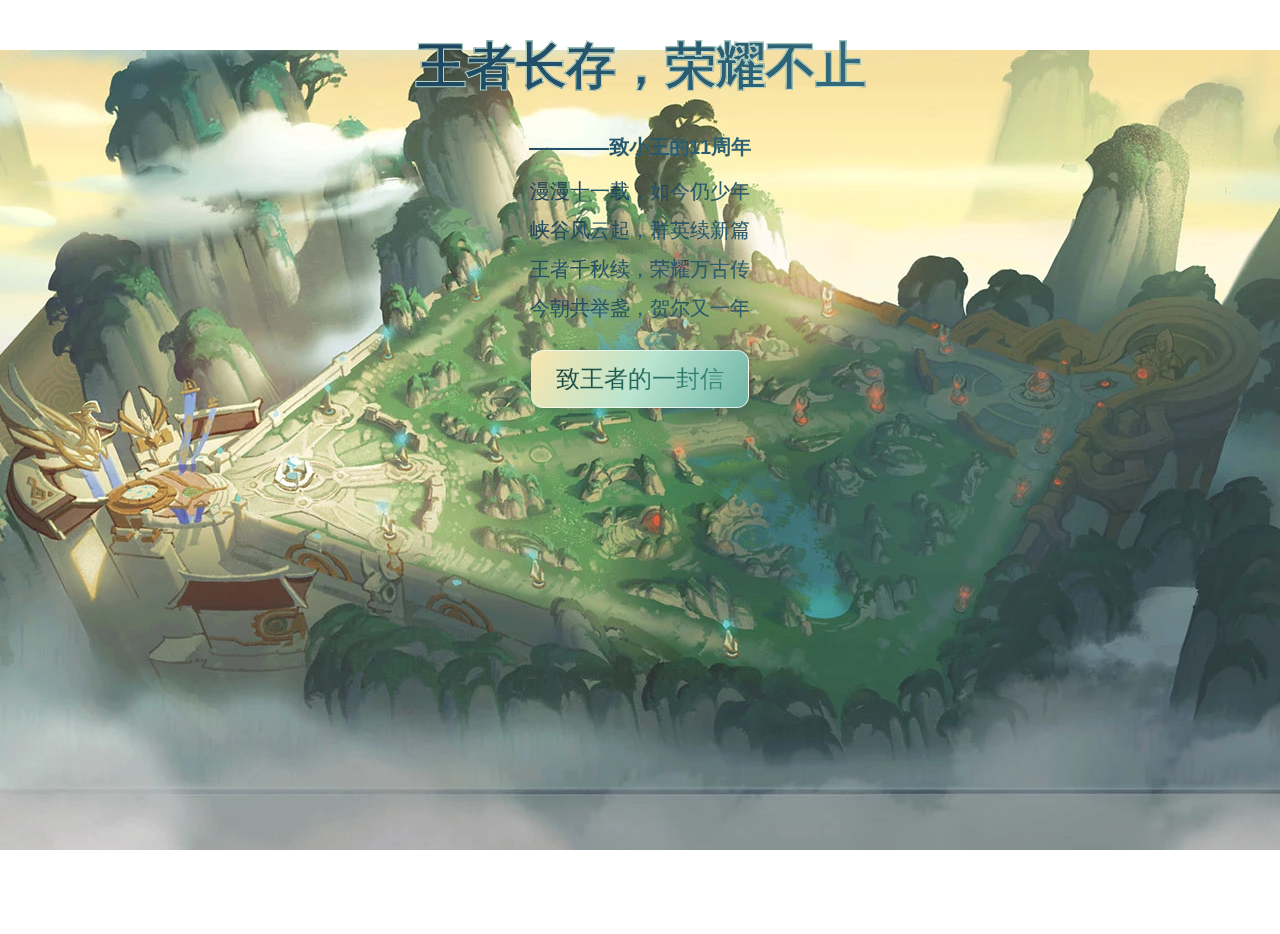
<file: index.html>
<!DOCTYPE html>
<html lang="zh">
<head>
    <meta charset="UTF-8">
    <meta name="viewport" content="width=device-width, initial-scale=1.0">
    <title>小王11岁生日快乐</title>
    <link rel="stylesheet" href="rongyao.css">
</head>

<body>
    <h1 class="title">王者长存，荣耀不止</h1>
    <h2 class="sub">————致小王的11周年</h2>

    <div class="poem">
        <p>漫漫十一载，如今仍少年</p>
        <p>峡谷风云起，群英续新篇</p>
        <p>王者千秋续，荣耀万古传</p>
        <p>今朝共举盏，贺尔又一年</p>
    </div>

    <button id="showbutton" class="xiagu" type="button">
        <span id="buttonText" class="span">致王者的一封信</span>
    </button>

    <div id="letter" class="letter hidden">
        <h3>致亲爱的王者大大</h3>
        <p>我写这封信，本来是想要表达对你的喜爱。然而，当我真正落笔时，才发现我的情感并非只言片语能够写出来的。思索再三，还是决定用拙劣的文字，表达我对王者的感情☺️</p>
        <p>还记得最初入坑王者是因为被亮亮的王者故事吸引（感谢你创造出了如此优秀可爱的亮亮，从那以后再也没有无聊过）</p>
        <p>结果后来，当我去了解三分之地和稷下学院的其他英雄故事后，事情就逐渐变得一发不可收拾了</p>
        <p>很快，我的休闲游戏就只剩下王者一款了</p>
        <p>其实我认识你的时间倒也并不算长，不过短短四年。然而，这四年在王者那里留下的记忆总是快乐且深刻的</p>
        <p>记忆里，有带兵偷塔逆风翻盘的喜悦，有辅助队友和队友“相爱相杀”的欢乐，有手残党拿到来之不易的MVP的激动，极限回家保住水晶的骄傲————也有被对面碾压失败的不爽</p>
        <p>但是无论如何，这些时光都是不可磨灭的</p>
        <p>到了今年，我又荣幸的成为了王者世界和万象棋的第一批玩家（希望不是只有我感到荣幸），也期待未来能在新游戏里留下更多值得珍藏的回忆</p>
        <p>总之，祝王者大大越来越好，以后的发展一帆风顺，平步青云，扶摇直上</p>
        <p>也祝王者大大的未来越来越好，收获更多玩家</p>
        <p>诸葛梦璃./安芸芷（不妨猜猜哪个是我的王者荣耀名字哪个是我的大世界和万象棋的名字）</p>
    </div>

    <script src="wangzhe.js"></script>
</body>
</html>
</file>
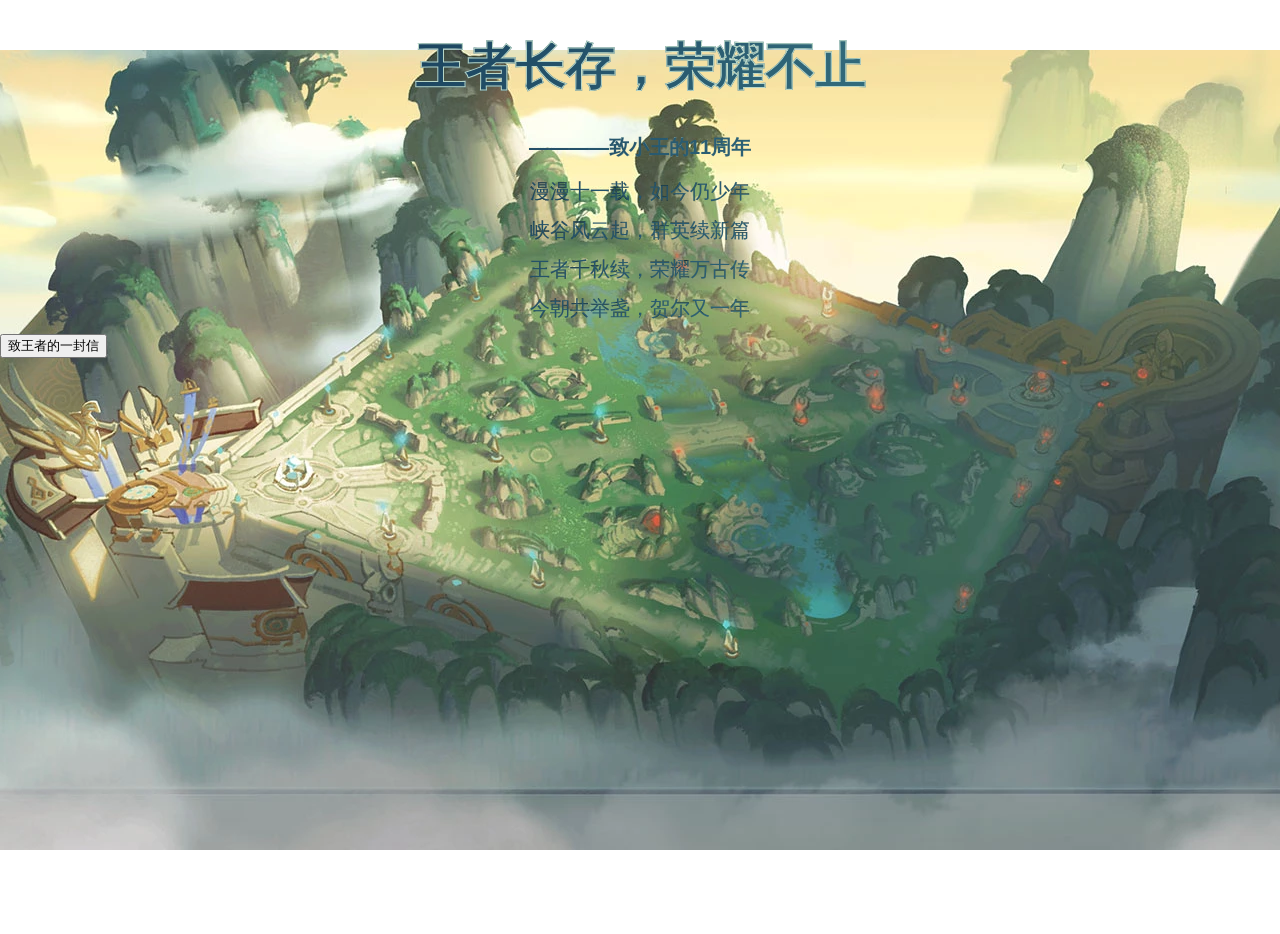
<file: wangzhe.html>
<!DOCTYPE html>
<html lang=zh>
  <head>
    <meta charset="UTF-8">
    <title>小王11岁生日快乐</title>
     <link rel="stylesheet" href="rongyao.css">
  </head>
  <body>
    <h1 class="title">王者长存，荣耀不止</h1>
    <h2 class="sub">————致小王的11周年</h2>
    <div class="poem">
      <p>漫漫十一载，如今仍少年</p>
      <p>峡谷风云起，群英续新篇</p>
      <p>王者千秋续，荣耀万古传</p>
      <p>今朝共举盏，贺尔又一年</p>
    </div>
    <button id="showbutton">致王者的一封信</button>
    <div id="letter" class="hidden">
      <h3>致亲爱的王者大大</h3>
      <p>我写这封信，本来是想要表达对你的喜爱。然而，当我真正落笔时，才发现我的情感并非只言片语能够写出来的。思索再三，还是决定用拙劣的文字，表达我对王者的感情☺️</p> 
      <p>还记得最初入坑王者是因为被亮亮的王者故事吸引（感谢你创造出了如此优秀可爱的亮亮，从那以后再也没有无聊过）</p>
      <p>结果后来，当我去了解三分之地和稷下学院的其他英雄故事后，事情就逐渐变得一发不可收拾了</p>
      <p>很快，我的休闲游戏就只剩下王者一款了</p>
      <p>其实我认识你的时间倒也并不算长，不过短短四年。然而，这四年在王者那里留下的记忆总是快乐且深刻的</p>
      <p>记忆里，有带兵偷塔逆风翻盘的喜悦，有辅助队友和队友“相爱相杀”的欢乐，有手残党拿到来之不易的MVP的激动，极限回家保住水晶的骄傲————也有被对面碾压失败的不爽</p>
      <p>但是无论如何，这些时光都是不可磨灭的</p>
      <p>到了今年，我又荣幸的成为了王者世界和万象棋的第一批玩家（希望不是只有我感到荣幸），也期待未来能在新游戏里留下更多值得珍藏的回忆</p>
      <p>总之，祝王者大大越来越好，以后的发展一帆风顺，平步青云，扶摇直上</p>
      <p>也祝王者大大的未来越来越好，收获更多玩家</p>
      <p>诸葛梦璃./安芸芷（不妨猜猜哪个是我的王者荣耀名字哪个是我的大世界和万象棋的名字）</p>
    </div>
  </body>
</file>
<file: rongyao.css>
body {
    margin: 0;
    padding: 0;
    min-height: 100vh;
    background-image: url("王者峡谷.webp");
    background-image: url("C:\Users\sarah\Desktop\王者11周年")
    background-size: cover;
    background-position: center;
    background-repeat: no-repeat;
    background-attachment: fixed;
    font-family: "Microsoft YaHei", sans-serif;
}
.title {
    font-size: 50px;
    text-align: center;
    background: linear-gradient(
        120deg,
        #142B45,
        #1D4661,
        #326A7B,
        #397D91
    );
    background-clip: text;
    -webkit-background-clip: text;
    color: transparent;
    -webkit-text-stroke: 1px #B9D7C8;
}
.sub {
    font-size: 20px;
    text-align: center;
    background: linear-gradient(
        120deg,
        #142B45,
        #1D4661,
        #326A7B,
        #397D91
    );

    background-clip: text;
    -webkit-background-clip: text;
    color: transparent;
    -webkit-text-stroke: 0.05px #B9D7C8;
}

.poem {
    font-size: 20px;
    text-align: center;
     background: linear-gradient(
        120deg,
        #142B45,
        #1D4661,
        #326A7B,
        #397D91
    );
    background-clip: text;
    -webkit-background-clip: text;
    color: transparent;
    -webkit-text-stroke: 0.05px black;
}
.poem p {
    margin: 12px 0;
}
.xiagu {
    display: block;
    margin: 28px auto;
    padding: 12px 24px;
    background: linear-gradient(
        120deg,
        #F8E6AE,
        #B9E4D0,
        #70B6A6
    );
    border: 1px solid rgba(255, 255, 255, 0.7);
    border-radius: 12px;
    cursor: pointer;
    box-shadow: 0 4px 12px rgba(25, 59, 80, 0.3);
    transition: transform 0.2s, box-shadow 0.2s;
}
.xiagu:hover {
    transform: translateY(-3px);
    box-shadow: 0 7px 18px rgba(25, 59, 80, 0.35);
}
.span {
    display: inline-block;
    font-size: 24px;

    background: linear-gradient(
        120deg,
        #163F38,
        #205C50,
        #287667,
        #3B8F7B
    );
    background-clip: text;
    -webkit-background-clip: text;
    color: transparent;
    -webkit-text-fill-color: transparent;
    -webkit-text-stroke: 0.1px #D8F0DF;
}
.letter {
    max-width: 800px;
    margin: 30px auto;
    padding: 20px 28px;
    background: rgba(255, 255, 255, 0.82);
    border: 1px solid rgba(255, 255, 255, 0.8);
    border-radius: 16px;
    box-shadow: 0 6px 20px rgba(20, 43, 69, 0.25);
    line-height: 1.9;
    overflow-wrap: anywhere;
}
.letter h3 {
    text-align: center;
    color: #493765;
    font-size: 26px;
}
.letter p {
    background: linear-gradient(
        120deg,
        #35264F,
        #493765,
        #62517E,
        #79678F
    );
    background-clip: text;
    -webkit-background-clip: text;
    color: transparent;
    -webkit-text-stroke: 0.3px white;
    font-size: 18px;
}
.hidden {
    display: none;
}
@media (max-width: 600px) {
    .title {
        font-size: 34px;
    }
    .sub {
        font-size: 18px;
    }
    .poem {
        font-size: 17px;
    }

    .letter {
        margin: 20px 12px;
        padding: 16px;
    }

    .letter p {
        font-size: 16px;
    }
}
</file>
